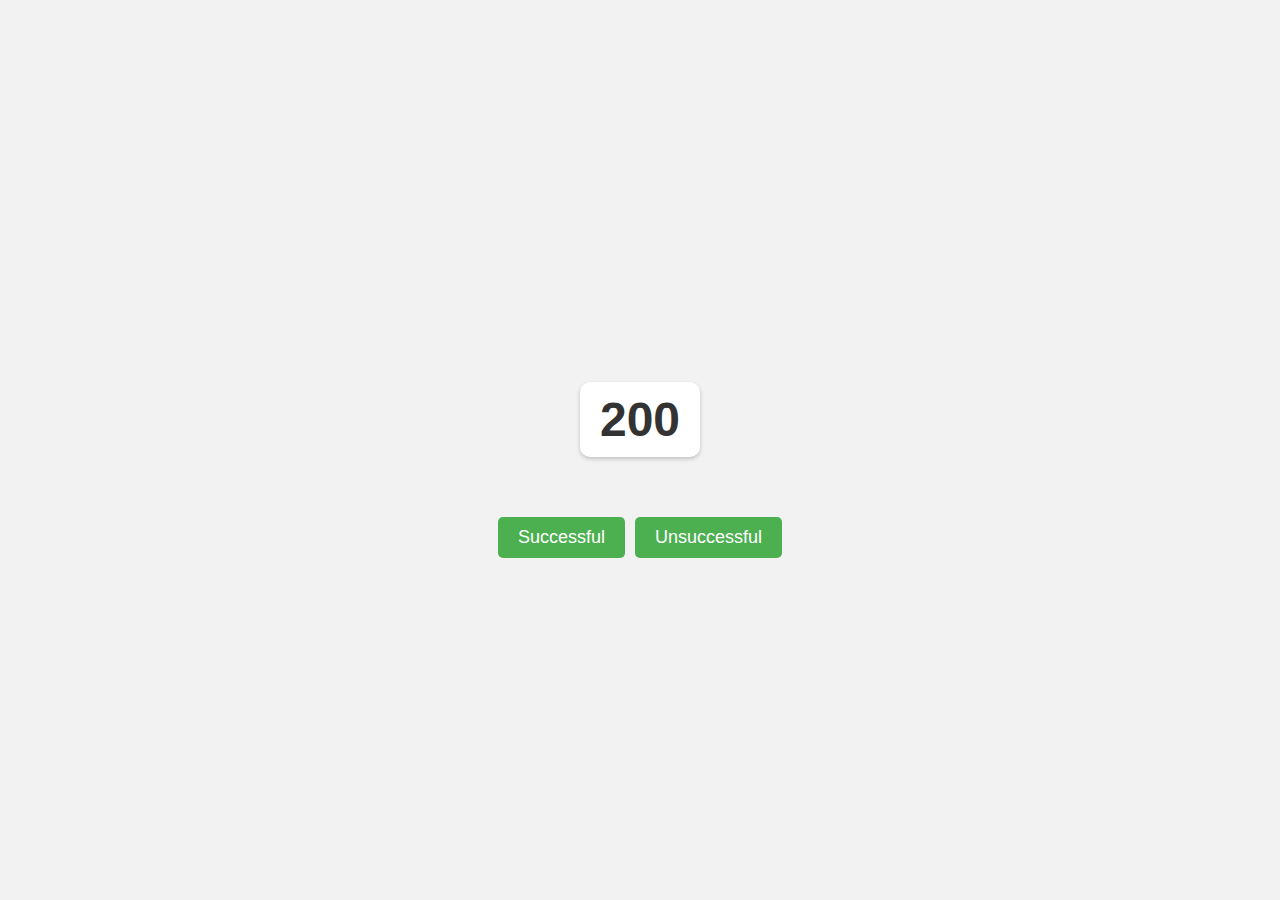
<file: index.html>
<!DOCTYPE html>
<html>
<head>
  <title>Points Counter</title>
  <link rel="stylesheet" type="text/css" href="styles.css">
</head>
<body>
  <div id="points-container">
    <h2 id="points">200</h2>
  </div>
  <div id="buttons-container">
    <button id="successful-btn">Successful</button>
    <button id="unsuccessful-btn">Unsuccessful</button>
  </div>

  <script src="script.js"></script>
</body>
</html>
</file>
<file: styles.css>
body {
    display: flex;
    flex-direction: column;
    align-items: center;
    justify-content: center;
    height: 100vh;
    margin: 0;
    font-family: Arial, sans-serif;
    background-color: #f2f2f2;
  }
  
  #points-container {
    text-align: center;
    margin-bottom: 20px;
  }
  
  #points {
    font-size: 48px;
    color: #333;
    background-color: #fff;
    padding: 10px 20px;
    border-radius: 10px;
    box-shadow: 0 2px 4px rgba(0, 0, 0, 0.2);
  }
  
  #buttons-container {
    display: flex;
    gap: 10px;
  }
  
  button {
    font-size: 18px;
    padding: 10px 20px;
    background-color: #4caf50;
    color: #fff;
    border: none;
    border-radius: 5px;
    cursor: pointer;
    transition: background-color 0.3s ease;
  }
  
  button:hover {
    background-color: #45a049;
  }
  
  button:active {
    background-color: #3e8e41;
  }
</file>
